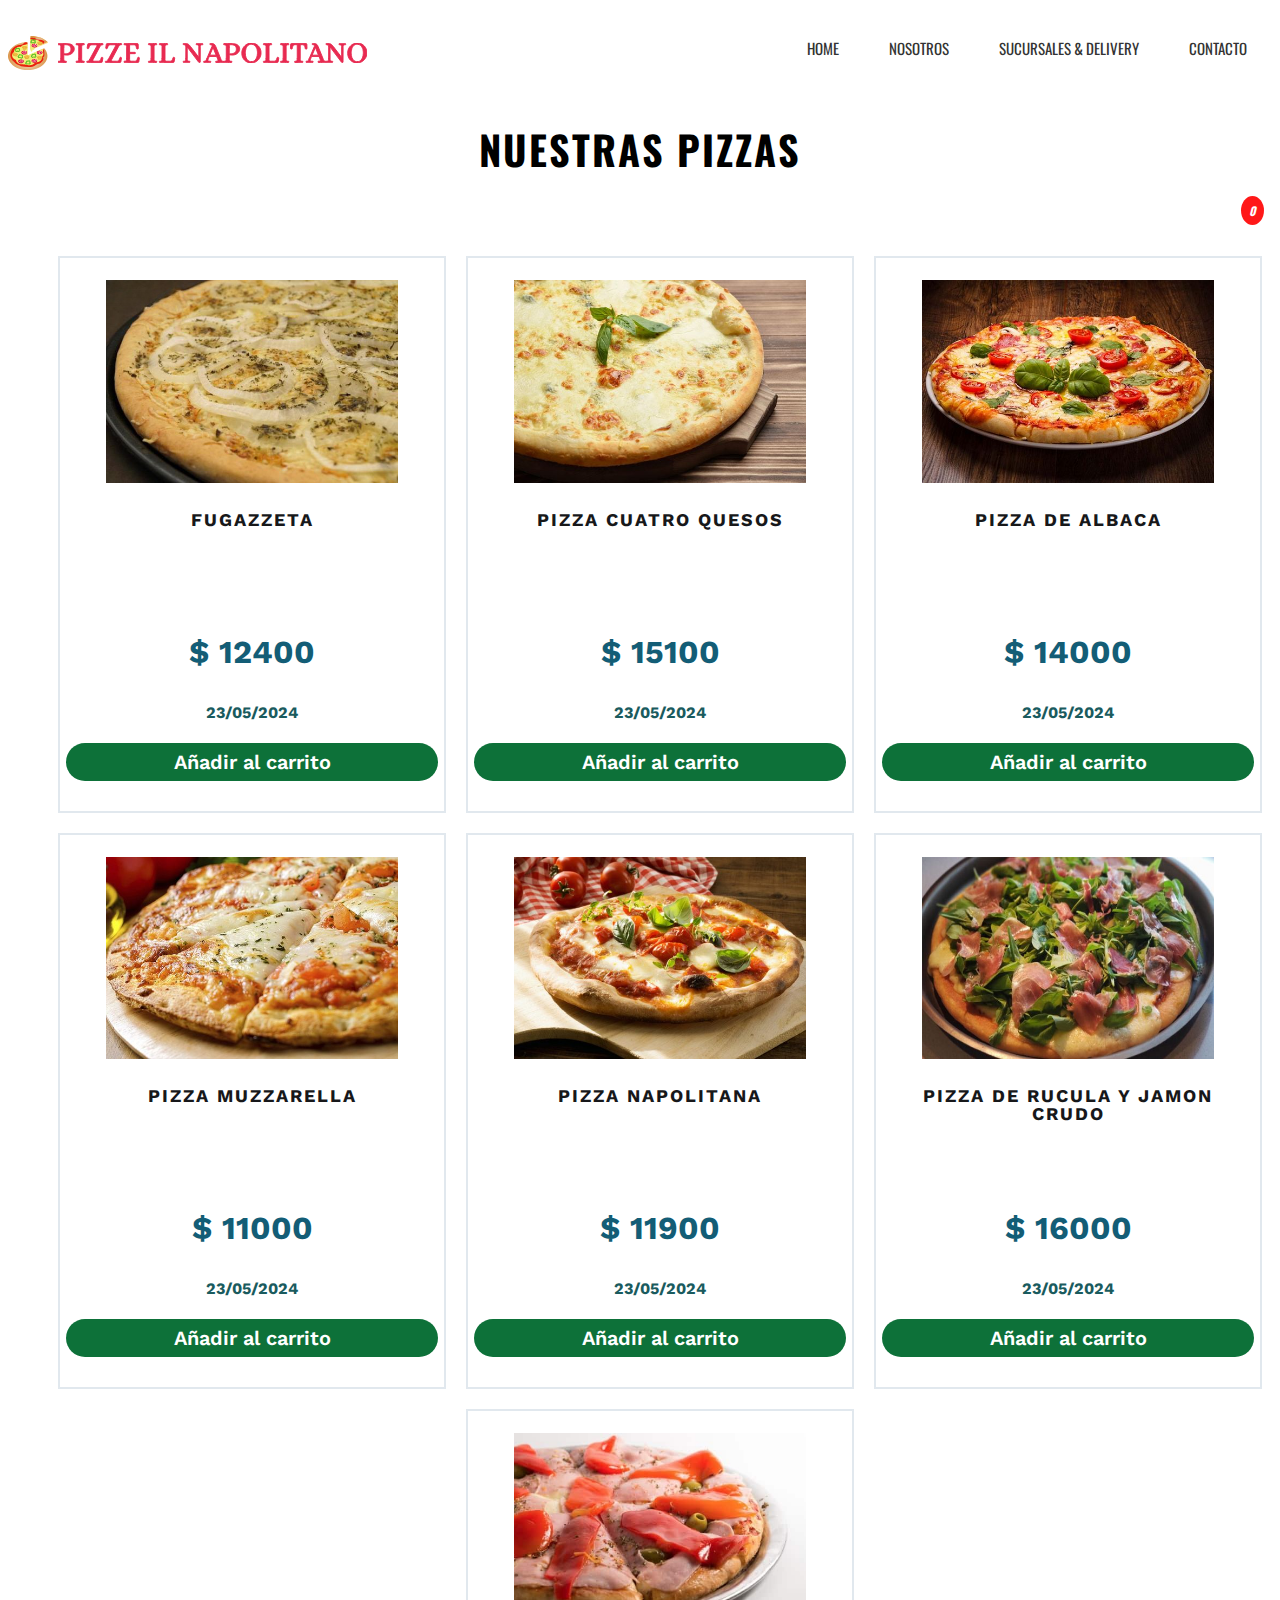
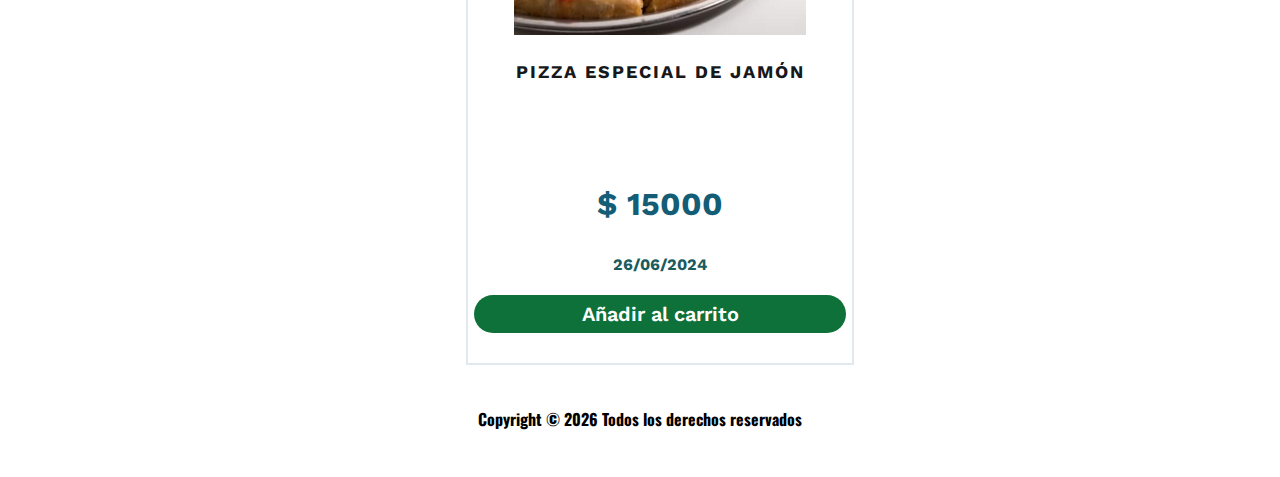
<file: index.html>
<!DOCTYPE html>
<html lang="es">

<head>
    <meta charset="UTF-8">
    <meta name="viewport" content="width=device-width, initial-scale=1.0">
    <title>Inicio - Pizze il napolitano</title>
    <link rel="preconnect" href="https://fonts.googleapis.com">
    <link rel="preconnect" href="https://fonts.gstatic.com" crossorigin>
    <link href="https://fonts.googleapis.com/css2?family=Oswald:wght@200..700&display=swap" rel="stylesheet">
    <link rel="preconnect" href="https://fonts.googleapis.com">
    <link rel="preconnect" href="https://fonts.gstatic.com" crossorigin>
    <link
        href="https://fonts.googleapis.com/css2?family=Oswald:wght@200..700&family=Work+Sans:ital,wght@0,100..900;1,100..900&display=swap"
        rel="stylesheet">
    <link rel="stylesheet" href="https://cdnjs.cloudflare.com/ajax/libs/font-awesome/6.5.2/css/all.min.css"
        integrity="sha512-SnH5WK+bZxgPHs44uWIX+LLJAJ9/2PkPKZ5QiAj6Ta86w+fsb2TkcmfRyVX3pBnMFcV7oQPJkl9QevSCWr3W6A=="
        crossorigin="anonymous" referrerpolicy="no-referrer" />
    <link rel="stylesheet" href="css/styles.css">
</head>

<body>
    <header>
        <div id="header-container">
            <div id="logo">
                <img src="img/pizza.svg" alt="imagen del logo">
                <img class="logo-texto" src="img/text.svg" alt="texto del logo">
            </div>
            <nav>
                <ul>
                    <li><a href="#">HOME</a></li>
                    <li><a href="#">NOSOTROS</a></li>
                    <li><a href="#">SUCURSALES & DELIVERY</a></li>
                    <li><a href="#">CONTACTO</a></li>
                </ul>
            </nav>
        </div>
    </header>

    <div class="main-content">
        <h2>NUESTRAS PIZZAS</h2>
        <div id="cart">
            <i class="fa badge" id="badge" value=0><i class="fa-solid fa-cart-shopping fa-lg"></i></i>
           </div>
        <ul class="gallery">
            <li>
                <div class="box">
                    <figure>
                        <img src="img/fugazzeta_cleanup.jpg" alt="fugazzeta">
                        <figcaption>
                            <h3>Fugazzeta</h3>
                            <p>$ 12400</p>
                            <time>23/05/2024</time>
                        </figcaption>
                    </figure>
                    <button class="button" value="1">
                        Añadir al carrito <i class="fa-solid fa-cart-shopping"></i>
                    </button>
                </div>
            </li>
            <li>
                <div class="box">
                    <figure>
                        <img class="img-jpg" src="img/pizza-4-quesos.jpg" alt="fugazzeta">
                        <figcaption>
                            <h3>Pizza cuatro quesos</h3>
                            <p>$ 15100</p>
                            <time>23/05/2024</time>
                        </figcaption>
                    </figure>
                    <button class="button" value="2">
                        Añadir al carrito <i class="fa-solid fa-cart-shopping"></i>
                    </button>
                </div>
            </li>
            <li>
                <div class="box">
                    <figure>
                        <img class="img-jpg" src="img/pizza-de-albahaca.jpg" alt="fugazzeta">
                        <figcaption>
                            <h3>Pizza de albaca</h3>
                            <p>$ 14000</p>
                            <time>23/05/2024</time>
                        </figcaption>
                    </figure>
                    <button class="button" value="3">
                        Añadir al carrito <i class="fa-solid fa-cart-shopping"></i>
                    </button>
                </div>
            </li>
            <li>
                <div class="box">
                    <figure>
                        <img class="img-jpg" src="img/pizza-muzzarella.jpg" alt="fugazzeta">
                        <figcaption>
                            <h3>Pizza muzzarella</h3>
                            <p>$ 11000</p>
                            <time>23/05/2024</time>
                        </figcaption>
                    </figure>
                    <button class="button" value="4">
                        Añadir al carrito <i class="fa-solid fa-cart-shopping"></i>
                    </button>
                </div>
            </li>
            <li>
                <div class="box">
                    <figure>
                        <img class="img-jpg" src="img/pizza-napolitana.jpg" alt="fugazzeta">
                        <figcaption>
                            <h3>Pizza napolitana</h3>
                            <p>$ 11900</p>
                            <time>23/05/2024</time>
                        </figcaption>
                    </figure>
                    <button class="button" value="5">
                        Añadir al carrito <i class="fa-solid fa-cart-shopping"></i>
                    </button>
                </div>
            </li>
            <li> <div class="box">
                <figure>
                    <img class="img-jpg" src="img/pizza-rucula-y-jamon-crudo.jpg" alt="fugazzeta">
                    <figcaption>
                        <h3>Pizza de rucula y jamon crudo</h3>
                        <p>$ 16000</p>
                        <time>23/05/2024</time>
                    </figcaption>
                </figure>
                <button class="button" value="6">
                    Añadir al carrito <i class="fa-solid fa-cart-shopping"></i>
                </button>
            </div>
        </li>
        <li>
            <div class="box">
                <figure>
                    <img class="img-jpg" src="img/pizza-especial-de-jamon.jpg" alt="fugazzeta">
                    <figcaption>
                        <h3>Pizza especial de jamón</h3>
                        <p>$ 15000</p>
                        <time>26/06/2024</time>
                    </figcaption>
                </figure>
                <button class="button" value="7">
                    Añadir al carrito <i class="fa-solid fa-cart-shopping"></i>
                </button>
            </div>
        </li>
        </ul>
    </div>
    <footer>
        <p>Copyright &copy; <script> document.write(new Date().getFullYear()); </script> Todos los derechos reservados</p>
    </footer>
    <nav id="social">
        <a href="#"><i class="fa-brands fa-twitter"></i></a>
        <a href="#"><i class="fa-brands fa-facebook"></i></a>
        <a href="#"><i class="fa-brands fa-square-instagram"></i></a>
    </nav>
    <script>
   
        const countButtons=document.querySelectorAll("button").length;
        let products=[];
        for (let i = 0; i < countButtons; i++) {
            document.querySelectorAll("button")[i].addEventListener("click",showValue);
    }
    function showValue(){
        products.push(this.value);
        console.log(products);

        document.getElementById("badge").setAttribute("value",products.length); 
}
    
</script>
</body>

</html>
</file>
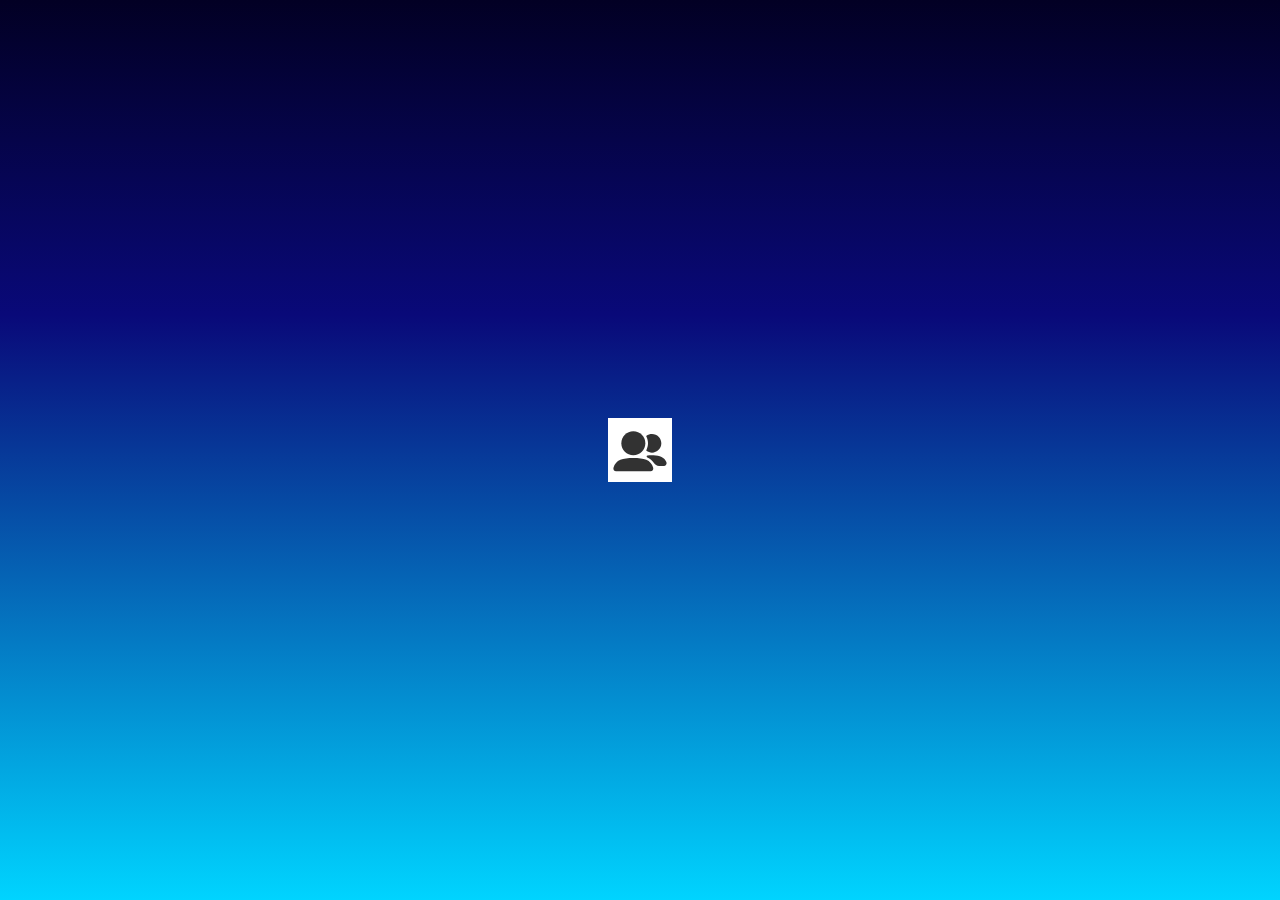
<file: login.html>
<!DOCTYPE html>
<html lang="en">

<head>
    <meta charset="UTF-8">
    <meta name="viewport" content="width=device-width, initial-scale=1.0">
    <title>Document</title>
    <link rel="preconnect" href="https://fonts.googleapis.com">
    <link rel="preconnect" href="https://fonts.gstatic.com" crossorigin>
    <link
        href="https://fonts.googleapis.com/css2?family=Lato:ital,wght@0,100;0,300;0,400;0,700;0,900;1,100;1,300;1,400;1,700;1,900&display=swap"
        rel="stylesheet">
    <link href="https://cdn.jsdelivr.net/npm/bootstrap@5.3.3/dist/css/bootstrap.min.css" rel="stylesheet"
        integrity="sha384-QWTKZyjpPEjISv5WaRU9OFeRpok6YctnYmDr5pNlyT2bRjXh0JMhjY6hW+ALEwIH" crossorigin="anonymous">
    <link rel="stylesheet" href="css/login.css">
</head>

<body>
    <div class="d-flex align-items-center justify-content-center vh-100">
        <form action="" method="POST" accept-charset="utf-8">
            <div class="d-flex align-items-center justify-content-center">
                <img src="img/users.svg" alt="">
            </div>
        </form>
    </div>

</body>

</html>
</file>
<file: css/styles.css>
:root{
  --color-nav:#333;
}
body {
  background-color: #fff;
  font-size: 16px;
}

#header-container {
  display: flex;
  justify-content: space-between;
  align-items: center;
  margin-top: 0.625rem;
  font-family: "Oswald", sans-serif;

}

#header-container #logo {
  display: flex;
  flex: row;
  justify-content: space-between;
  align-items: center;
  margin-top: 0.625rem;
  font-family: "Work-sans", sans-serif;
}

.logo-texto {
  margin-left: 0.625rem;
}

nav ul {
  display: flex;
  flex-direction: row;
}

nav ul li {
  list-style: none;
  display: inline;
  margin: 0.625rem;
}

nav ul li a {
  font-size: 0.9375rem;
  padding: 0.9375rem;
  color:var(--color-nav);
  text-decoration: none;
}

nav ul li a:hover {
  background-color: #e50c39;
  color: #fff;
}

.main-content h2 {
  display: flex;
  justify-content: center;
  font-size: 2.5rem;
  letter-spacing: 2px;
  color: #000;
  font-family: 'Oswald', sans-serif;

}

.gallery {
  display: flex;
  justify-content: center;
  flex-wrap: wrap;
  font-family: "Work Sans", sans-serif;
}
.gallery li {
  display: flex; /*  Para que las columnas tengan la misma altura. */
  box-sizing: border-box;
  list-style: none;
  width: calc(100% / 3); /* 33.33% */
  padding: 10px;
}
.gallery li .box {
  padding: 6px 6px 30px 6px;
  border: 2px solid #e1e8ee;
}
.gallery li .box img {
  width: 100%; /* Imagenes responsivas */
  max-width: 100%; /* Imagenes responsivas */
  height:auto;
  margin-bottom: 6px;
  justify-content: center;
}
.gallery li .box h3 {
  margin-bottom: 6px;
  text-align: center;
  font-size: 1.125rem;
  font-weight: bold;
  line-height: 100%;
  text-transform: uppercase;
  color: #17181a;
  letter-spacing: 2px;
  height:10vh;
}
.gallery li .box p {
  text-align: center;
  font-size: 2rem;
  font-weight: bold;
  color: #135D76
}

.gallery li .box time {
  display: flex;
  justify-content: center;
  font-size: 1rem;
  font-weight: bold;
  color: #1a5b5e;
}
.gallery li .box .button{
  margin-top: 5px;
  width: 100%;
  padding: 7px;
  border: none;
  background: #0D7139;
  border-radius: 20px;
  cursor: pointer;
  font-size: 1.25rem;
  font-weight: 600;
  color: #fff;
  font-family: "Work Sans", sans-serif;
}
footer{
  display: flex;
  justify-content: center;
  font-size: 1rem;
  font-family: "Oswald", sans-serif;
  font-weight: bold;
}
#social {
  display: flex;
  justify-content: center;
}

#social i{
  margin-right: 1rem;
  font-size: 1.2rem;
  color:var(--color-nav);
}

#cart{
  display: flex;
  justify-content: end;
}

.badge:after{
  content:attr(value);
  font-family: "Oswald", sans-serif;
  font-size:0.75rem;
  font-weight: bold;
  color: #fff;
  background: red;
  border-radius:50%;
  padding: 6px 8px;
  position:relative;
  left:-8px;
  top:-10px;
  opacity:0.9;
}

@media (max-width: 960px) {
  #header-container {
    flex-direction: column;
  }
  #header-container #logo {
    display: flex;
    flex-direction: column;
  }

  .gallery {
    flex-direction: column;
    margin-top: 60px;
  }
  .gallery li {
    width: 100%;
    justify-content: center;
  }
  .img-jpg{
    width: 100%; /* Imagenes responsivas */
    max-width: 100%; /* Imagenes responsivas */
    height:auto;
  }

}
</file>
<file: css/login.css>
body{
    font family: "Lato", sans-serif;
    background: rgb(2,0,36);
    background: linear-gradient(180deg, rgba(2,0,36,1) 0%, rgba(9,9,121,1) 35%, rgba(0,212,255,1) 100%); 
}
img{
    
}
</file>
